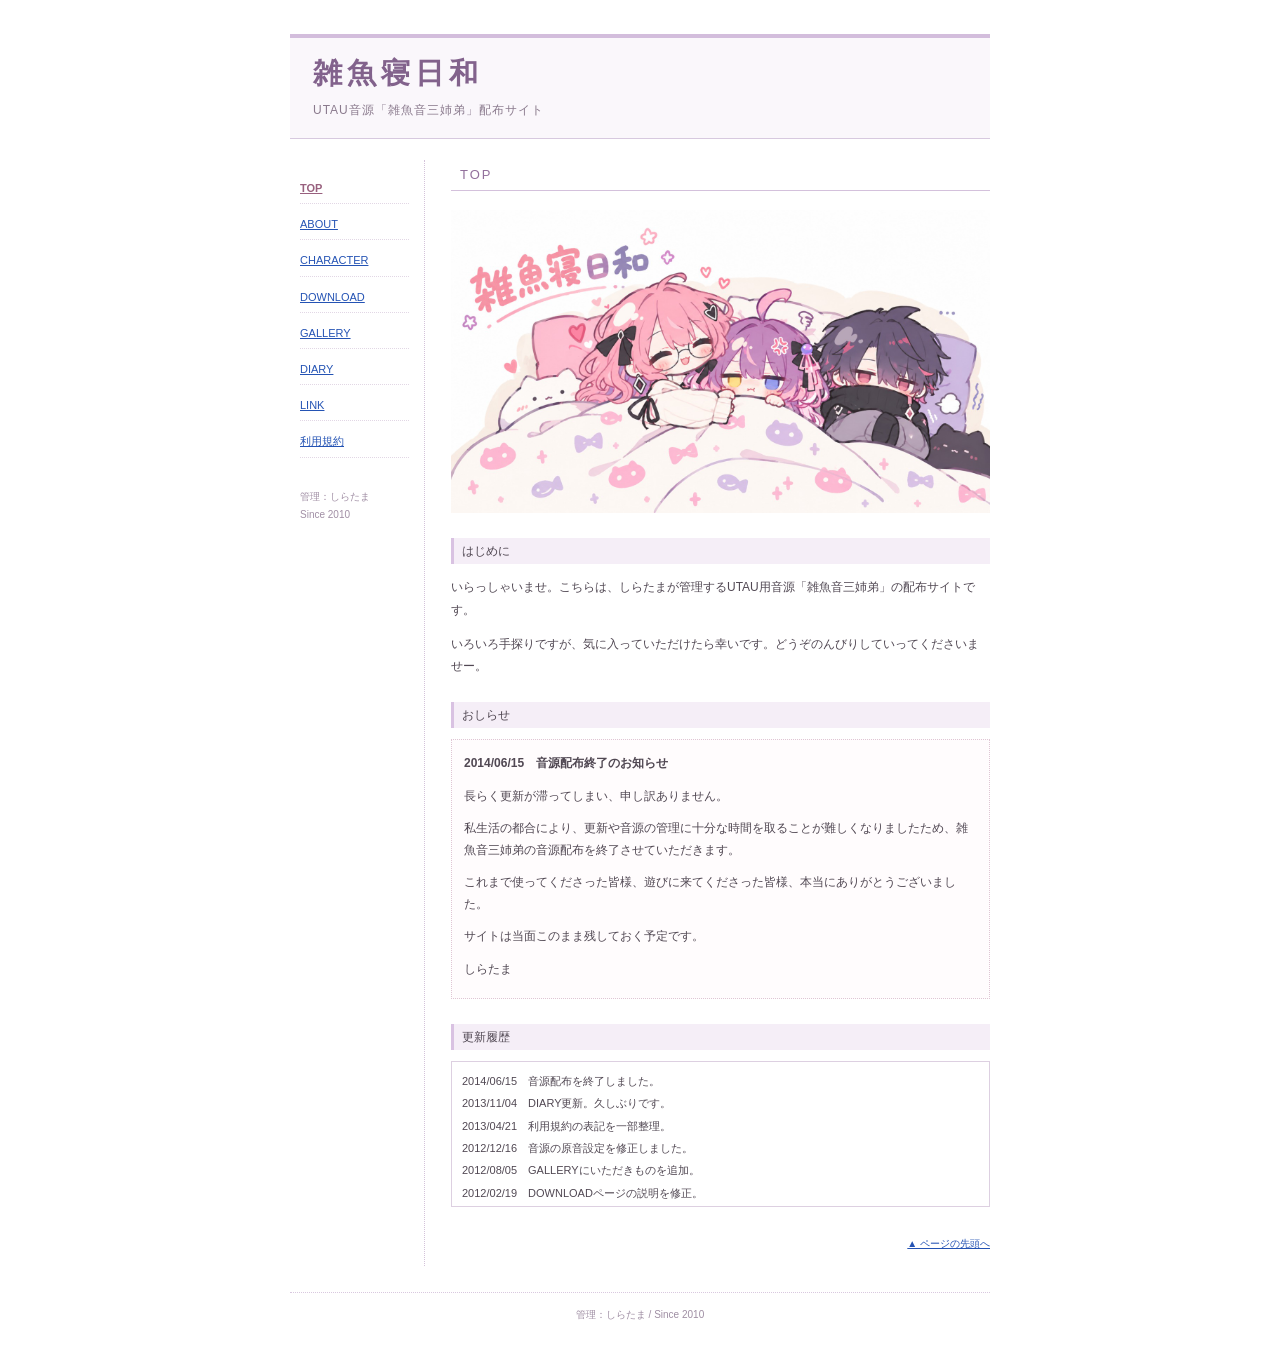
<file: index.html>
<!doctype html>
<html lang="ja"><head><meta charset="utf-8"><meta name="viewport" content="width=device-width, initial-scale=1"><title>雑魚寝日和</title><link rel="stylesheet" href="style.css"><script src="images.js" defer></script></head>
<body><div class="site"><header><h1><a href="index.html">雑魚寝日和</a></h1><p>UTAU音源「雑魚音三姉弟」配布サイト</p></header><div class="columns"><aside><nav aria-label="メニュー"><ul><li><a href="index.html" aria-current="page">TOP</a></li><li><a href="about.html">ABOUT</a></li><li><a href="character.html">CHARACTER</a></li><li><a href="download.html">DOWNLOAD</a></li><li><a href="gallery.html">GALLERY</a></li><li><a href="diary.html">DIARY</a></li><li><a href="link.html">LINK</a></li><li><a href="terms.html">利用規約</a></li></ul></nav><p class="side-note">管理：しらたま<br>Since 2010</p></aside><main><div class="page-title">TOP</div><figure class="picture wide" data-image="assets/top-zakone.png"><span class="image-slot">雑魚音三姉弟</span></figure><h2>はじめに</h2><p>いらっしゃいませ。こちらは、しらたまが管理するUTAU用音源「雑魚音三姉弟」の配布サイトです。</p><p>いろいろ手探りですが、気に入っていただけたら幸いです。どうぞのんびりしていってくださいませー。</p><h2>おしらせ</h2><div class="notice"><p><strong>2014/06/15　音源配布終了のお知らせ</strong></p><p>長らく更新が滞ってしまい、申し訳ありません。</p><p>私生活の都合により、更新や音源の管理に十分な時間を取ることが難しくなりましたため、雑魚音三姉弟の音源配布を終了させていただきます。</p><p>これまで使ってくださった皆様、遊びに来てくださった皆様、本当にありがとうございました。</p><p>サイトは当面このまま残しておく予定です。</p><p>しらたま</p></div><h2>更新履歴</h2><div class="history"><p><time>2014/06/15</time>　音源配布を終了しました。</p><p><time>2013/11/04</time>　DIARY更新。久しぶりです。</p><p><time>2013/04/21</time>　利用規約の表記を一部整理。</p><p><time>2012/12/16</time>　音源の原音設定を修正しました。</p><p><time>2012/08/05</time>　GALLERYにいただきものを追加。</p><p><time>2012/02/19</time>　DOWNLOADページの説明を修正。</p><p><time>2011/09/25</time>　GALLERY更新。</p><p><time>2011/05/22</time>　新しい立ち絵を公開しました！</p><p><time>2011/02/06</time>　原音設定の一部を修正。</p><p><time>2010/07/18</time>　雑魚音三姉弟、音源公開！</p><p><time>2010/07/10</time>　サイト仮オープン。</p></div><p class="back"><a href="#">▲ ページの先頭へ</a></p></main></div><footer>管理：しらたま / Since 2010</footer></div></body></html>
</file>
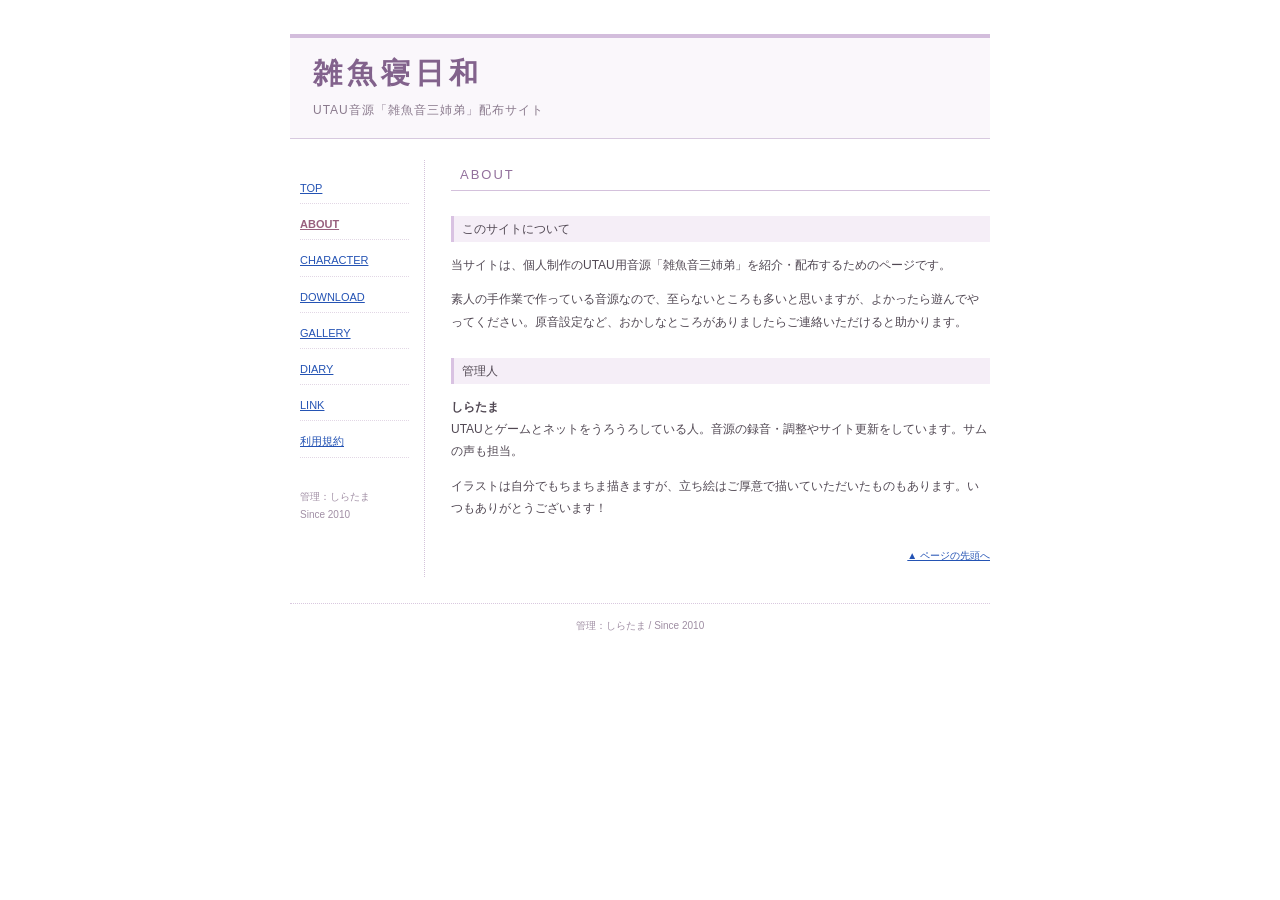
<file: about.html>
<!doctype html>
<html lang="ja"><head><meta charset="utf-8"><meta name="viewport" content="width=device-width, initial-scale=1"><title>ABOUT | 雑魚寝日和</title><link rel="stylesheet" href="style.css"><script src="images.js" defer></script></head>
<body><div class="site"><header><h1><a href="index.html">雑魚寝日和</a></h1><p>UTAU音源「雑魚音三姉弟」配布サイト</p></header><div class="columns"><aside><nav aria-label="メニュー"><ul><li><a href="index.html">TOP</a></li><li><a href="about.html" aria-current="page">ABOUT</a></li><li><a href="character.html">CHARACTER</a></li><li><a href="download.html">DOWNLOAD</a></li><li><a href="gallery.html">GALLERY</a></li><li><a href="diary.html">DIARY</a></li><li><a href="link.html">LINK</a></li><li><a href="terms.html">利用規約</a></li></ul></nav><p class="side-note">管理：しらたま<br>Since 2010</p></aside><main><div class="page-title">ABOUT</div><h2>このサイトについて</h2><p>当サイトは、個人制作のUTAU用音源「雑魚音三姉弟」を紹介・配布するためのページです。</p><p>素人の手作業で作っている音源なので、至らないところも多いと思いますが、よかったら遊んでやってください。原音設定など、おかしなところがありましたらご連絡いただけると助かります。</p><h2>管理人</h2><p><strong>しらたま</strong>  <br>UTAUとゲームとネットをうろうろしている人。音源の録音・調整やサイト更新をしています。サムの声も担当。</p><p>イラストは自分でもちまちま描きますが、立ち絵はご厚意で描いていただいたものもあります。いつもありがとうございます！</p><p class="back"><a href="#">▲ ページの先頭へ</a></p></main></div><footer>管理：しらたま / Since 2010</footer></div></body></html>
</file>
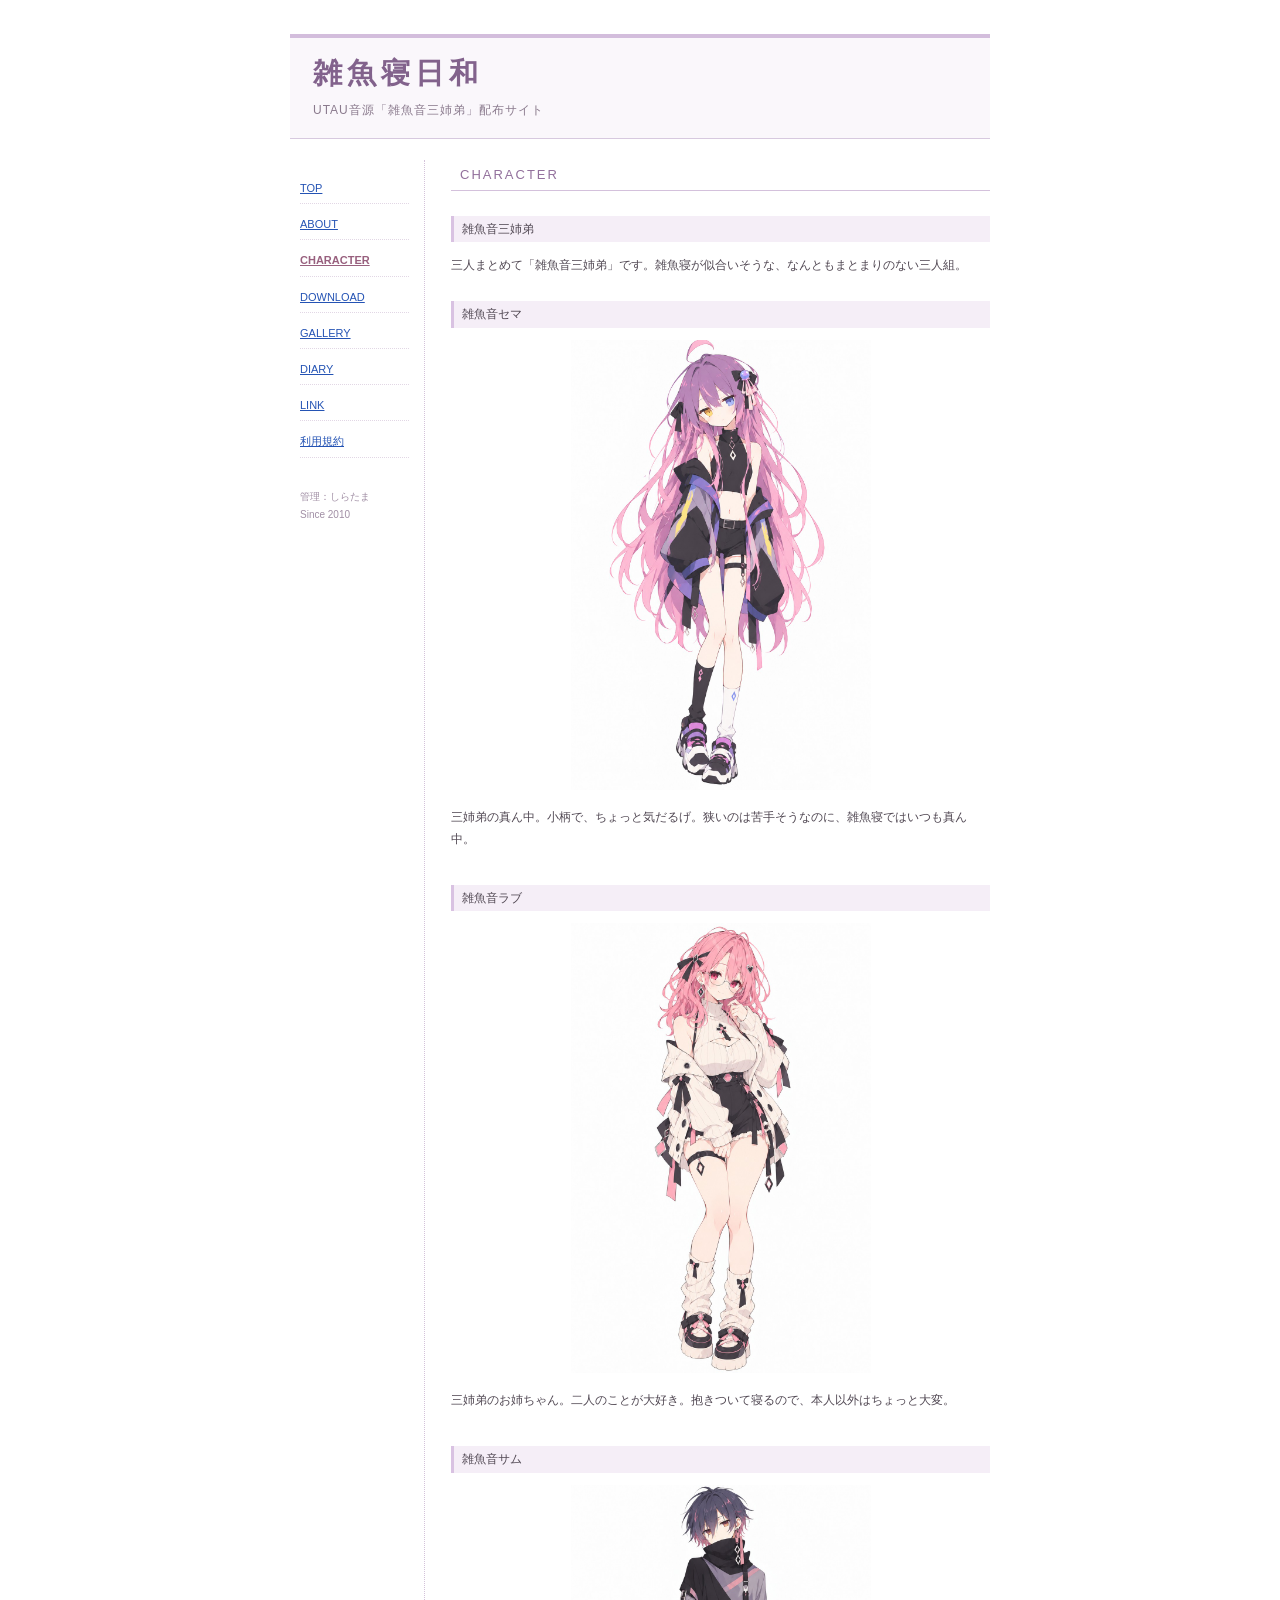
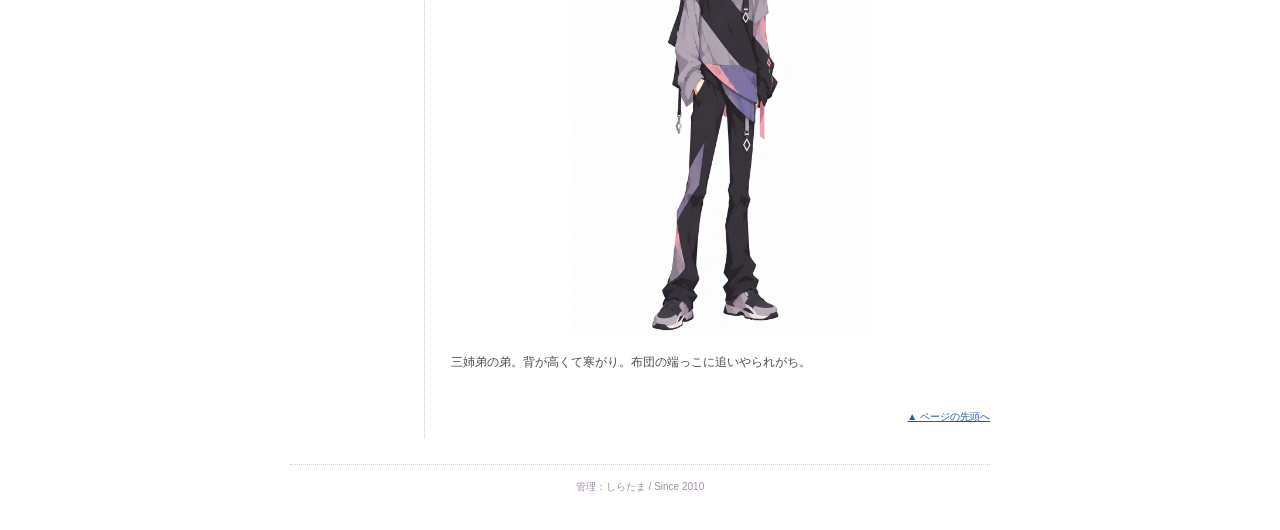
<file: character.html>
<!doctype html>
<html lang="ja"><head><meta charset="utf-8"><meta name="viewport" content="width=device-width, initial-scale=1"><title>CHARACTER | 雑魚寝日和</title><link rel="stylesheet" href="style.css"><script src="images.js" defer></script></head>
<body><div class="site"><header><h1><a href="index.html">雑魚寝日和</a></h1><p>UTAU音源「雑魚音三姉弟」配布サイト</p></header><div class="columns"><aside><nav aria-label="メニュー"><ul><li><a href="index.html">TOP</a></li><li><a href="about.html">ABOUT</a></li><li><a href="character.html" aria-current="page">CHARACTER</a></li><li><a href="download.html">DOWNLOAD</a></li><li><a href="gallery.html">GALLERY</a></li><li><a href="diary.html">DIARY</a></li><li><a href="link.html">LINK</a></li><li><a href="terms.html">利用規約</a></li></ul></nav><p class="side-note">管理：しらたま<br>Since 2010</p></aside><main><div class="page-title">CHARACTER</div><h2>雑魚音三姉弟</h2><p>三人まとめて「雑魚音三姉弟」です。雑魚寝が似合いそうな、なんともまとまりのない三人組。</p><section class="character"><h2>雑魚音セマ</h2><figure class="picture portrait" data-image="assets/sema.png"><span class="image-slot">雑魚音セマ</span></figure><p>三姉弟の真ん中。小柄で、ちょっと気だるげ。狭いのは苦手そうなのに、雑魚寝ではいつも真ん中。</p></section><section class="character"><h2>雑魚音ラブ</h2><figure class="picture portrait" data-image="assets/love.png"><span class="image-slot">雑魚音ラブ</span></figure><p>三姉弟のお姉ちゃん。二人のことが大好き。抱きついて寝るので、本人以外はちょっと大変。</p></section><section class="character"><h2>雑魚音サム</h2><figure class="picture portrait" data-image="assets/samu.png"><span class="image-slot">雑魚音サム</span></figure><p>三姉弟の弟。背が高くて寒がり。布団の端っこに追いやられがち。</p></section><p class="back"><a href="#">▲ ページの先頭へ</a></p></main></div><footer>管理：しらたま / Since 2010</footer></div></body></html>
</file>
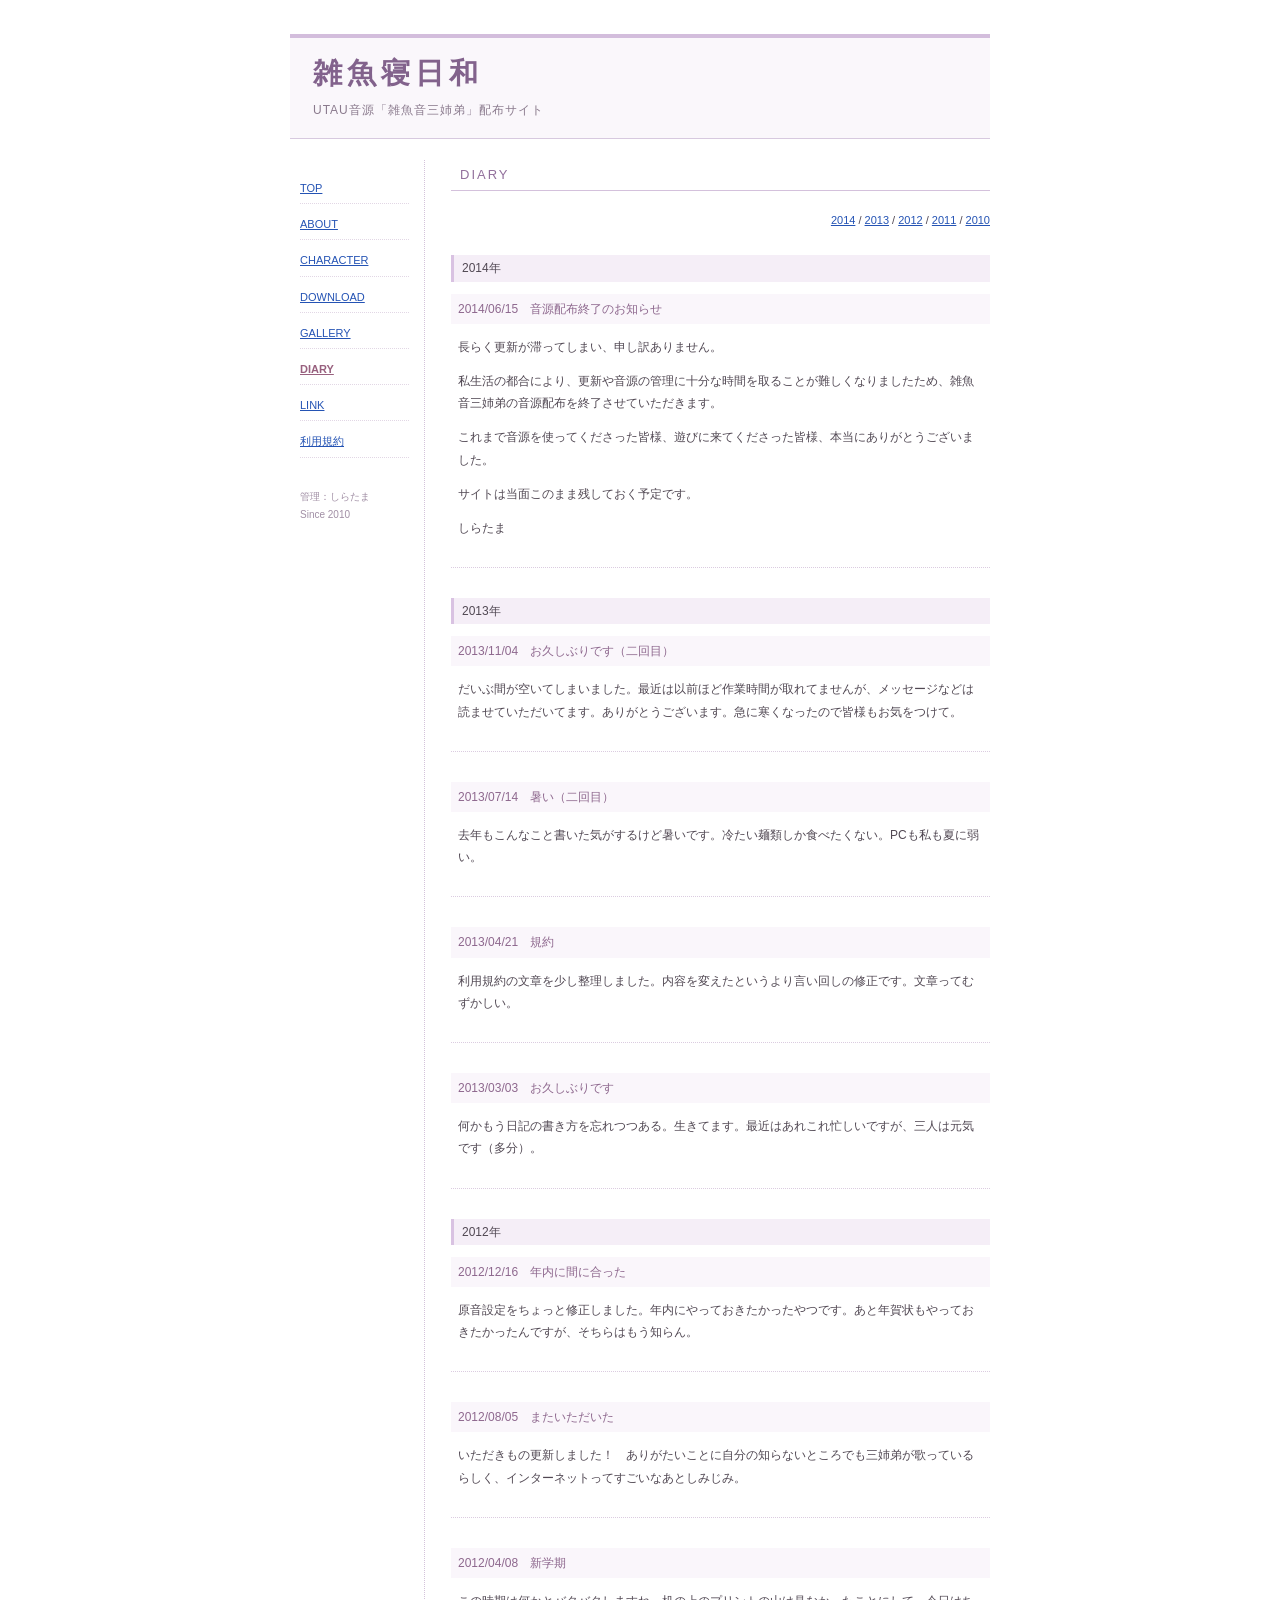
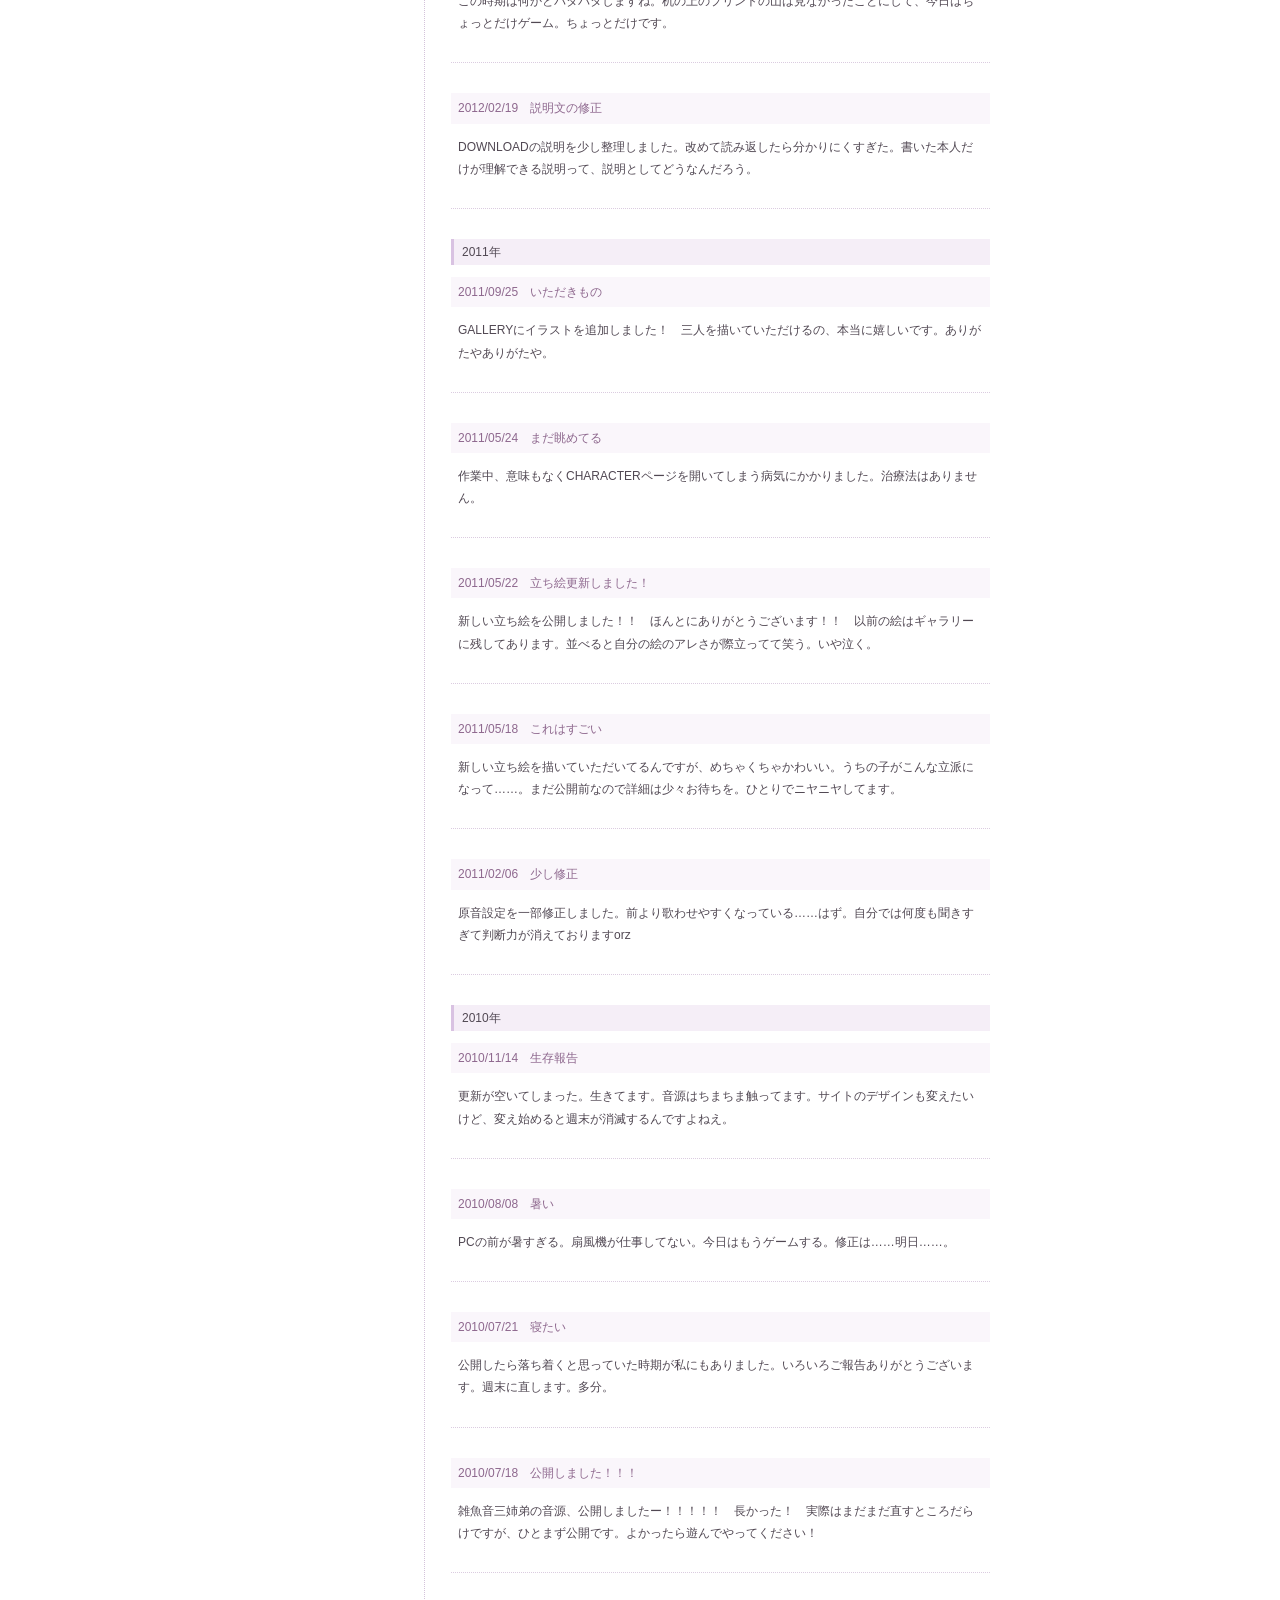
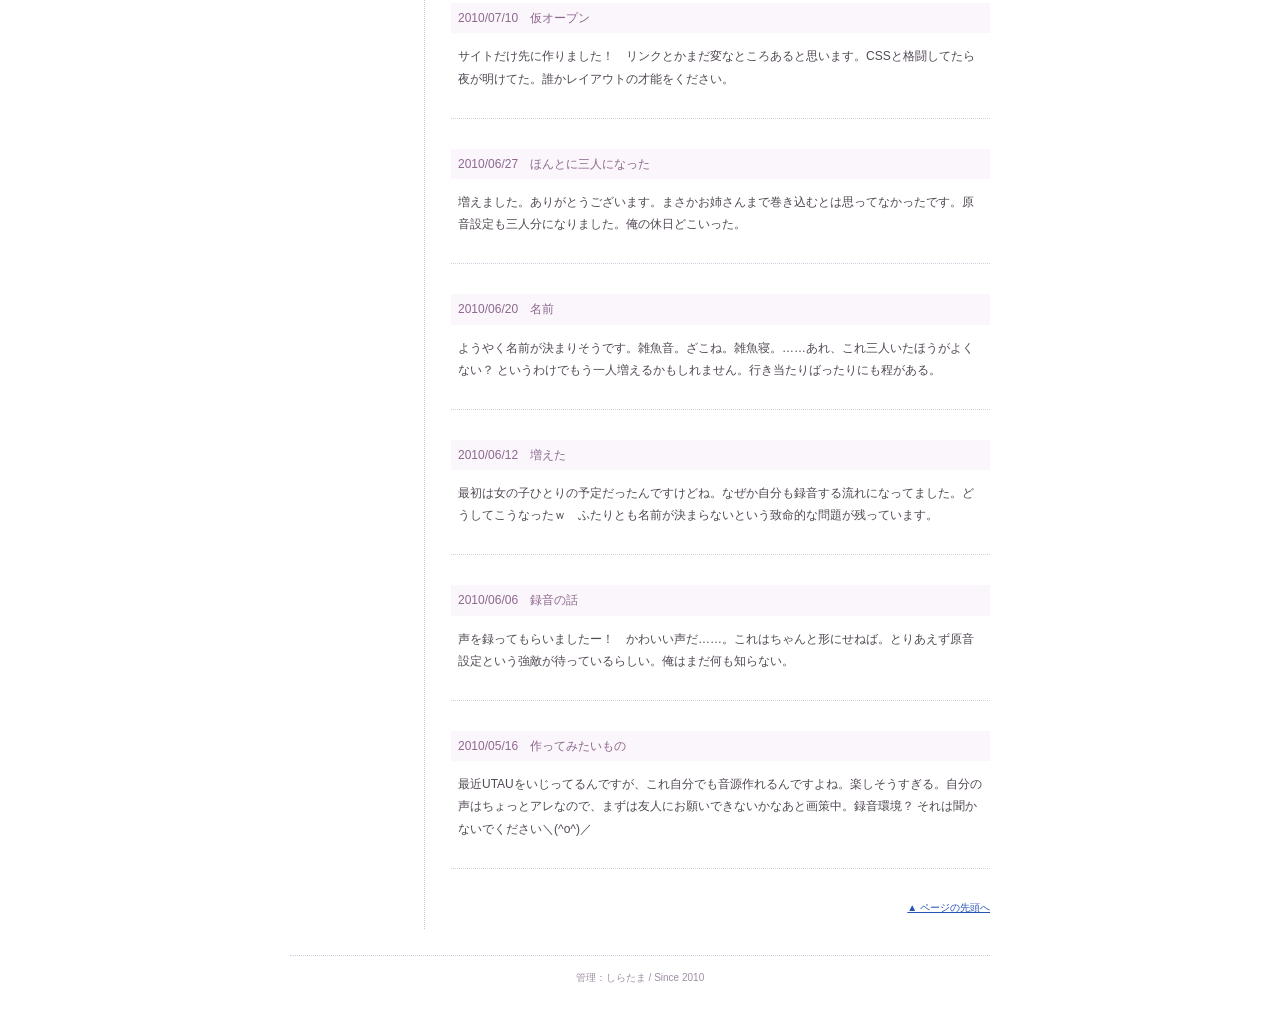
<file: diary.html>
<!doctype html>
<html lang="ja"><head><meta charset="utf-8"><meta name="viewport" content="width=device-width, initial-scale=1"><title>DIARY | 雑魚寝日和</title><link rel="stylesheet" href="style.css"><script src="images.js" defer></script></head>
<body><div class="site"><header><h1><a href="index.html">雑魚寝日和</a></h1><p>UTAU音源「雑魚音三姉弟」配布サイト</p></header><div class="columns"><aside><nav aria-label="メニュー"><ul><li><a href="index.html">TOP</a></li><li><a href="about.html">ABOUT</a></li><li><a href="character.html">CHARACTER</a></li><li><a href="download.html">DOWNLOAD</a></li><li><a href="gallery.html">GALLERY</a></li><li><a href="diary.html" aria-current="page">DIARY</a></li><li><a href="link.html">LINK</a></li><li><a href="terms.html">利用規約</a></li></ul></nav><p class="side-note">管理：しらたま<br>Since 2010</p></aside><main><div class="page-title">DIARY</div><div class="year-links"><a href="#year-2014">2014</a> / <a href="#year-2013">2013</a> / <a href="#year-2012">2012</a> / <a href="#year-2011">2011</a> / <a href="#year-2010">2010</a></div><h2 id="year-2014">2014年</h2><article id="entry-2014-06-15"><h3><time>2014/06/15</time>　音源配布終了のお知らせ</h3><p>長らく更新が滞ってしまい、申し訳ありません。</p><p>私生活の都合により、更新や音源の管理に十分な時間を取ることが難しくなりましたため、雑魚音三姉弟の音源配布を終了させていただきます。</p><p>これまで音源を使ってくださった皆様、遊びに来てくださった皆様、本当にありがとうございました。</p><p>サイトは当面このまま残しておく予定です。</p><p>しらたま</p></article><h2 id="year-2013">2013年</h2><article id="entry-2013-11-04"><h3><time>2013/11/04</time>　お久しぶりです（二回目）</h3><p>だいぶ間が空いてしまいました。最近は以前ほど作業時間が取れてませんが、メッセージなどは読ませていただいてます。ありがとうございます。急に寒くなったので皆様もお気をつけて。</p></article><article id="entry-2013-07-14"><h3><time>2013/07/14</time>　暑い（二回目）</h3><p>去年もこんなこと書いた気がするけど暑いです。冷たい麺類しか食べたくない。PCも私も夏に弱い。</p></article><article id="entry-2013-04-21"><h3><time>2013/04/21</time>　規約</h3><p>利用規約の文章を少し整理しました。内容を変えたというより言い回しの修正です。文章ってむずかしい。</p></article><article id="entry-2013-03-03"><h3><time>2013/03/03</time>　お久しぶりです</h3><p>何かもう日記の書き方を忘れつつある。生きてます。最近はあれこれ忙しいですが、三人は元気です（多分）。</p></article><h2 id="year-2012">2012年</h2><article id="entry-2012-12-16"><h3><time>2012/12/16</time>　年内に間に合った</h3><p>原音設定をちょっと修正しました。年内にやっておきたかったやつです。あと年賀状もやっておきたかったんですが、そちらはもう知らん。</p></article><article id="entry-2012-08-05"><h3><time>2012/08/05</time>　またいただいた</h3><p>いただきもの更新しました！　ありがたいことに自分の知らないところでも三姉弟が歌っているらしく、インターネットってすごいなあとしみじみ。</p></article><article id="entry-2012-04-08"><h3><time>2012/04/08</time>　新学期</h3><p>この時期は何かとバタバタしますね。机の上のプリントの山は見なかったことにして、今日はちょっとだけゲーム。ちょっとだけです。</p></article><article id="entry-2012-02-19"><h3><time>2012/02/19</time>　説明文の修正</h3><p>DOWNLOADの説明を少し整理しました。改めて読み返したら分かりにくすぎた。書いた本人だけが理解できる説明って、説明としてどうなんだろう。</p></article><h2 id="year-2011">2011年</h2><article id="entry-2011-09-25"><h3><time>2011/09/25</time>　いただきもの</h3><p>GALLERYにイラストを追加しました！　三人を描いていただけるの、本当に嬉しいです。ありがたやありがたや。</p></article><article id="entry-2011-05-24"><h3><time>2011/05/24</time>　まだ眺めてる</h3><p>作業中、意味もなくCHARACTERページを開いてしまう病気にかかりました。治療法はありません。</p></article><article id="entry-2011-05-22"><h3><time>2011/05/22</time>　立ち絵更新しました！</h3><p>新しい立ち絵を公開しました！！　ほんとにありがとうございます！！　以前の絵はギャラリーに残してあります。並べると自分の絵のアレさが際立ってて笑う。いや泣く。</p></article><article id="entry-2011-05-18"><h3><time>2011/05/18</time>　これはすごい</h3><p>新しい立ち絵を描いていただいてるんですが、めちゃくちゃかわいい。うちの子がこんな立派になって……。まだ公開前なので詳細は少々お待ちを。ひとりでニヤニヤしてます。</p></article><article id="entry-2011-02-06"><h3><time>2011/02/06</time>　少し修正</h3><p>原音設定を一部修正しました。前より歌わせやすくなっている……はず。自分では何度も聞きすぎて判断力が消えておりますorz</p></article><h2 id="year-2010">2010年</h2><article id="entry-2010-11-14"><h3><time>2010/11/14</time>　生存報告</h3><p>更新が空いてしまった。生きてます。音源はちまちま触ってます。サイトのデザインも変えたいけど、変え始めると週末が消滅するんですよねえ。</p></article><article id="entry-2010-08-08"><h3><time>2010/08/08</time>　暑い</h3><p>PCの前が暑すぎる。扇風機が仕事してない。今日はもうゲームする。修正は……明日……。</p></article><article id="entry-2010-07-21"><h3><time>2010/07/21</time>　寝たい</h3><p>公開したら落ち着くと思っていた時期が私にもありました。いろいろご報告ありがとうございます。週末に直します。多分。</p></article><article id="entry-2010-07-18"><h3><time>2010/07/18</time>　公開しました！！！</h3><p>雑魚音三姉弟の音源、公開しましたー！！！！！　長かった！　実際はまだまだ直すところだらけですが、ひとまず公開です。よかったら遊んでやってください！</p></article><article id="entry-2010-07-10"><h3><time>2010/07/10</time>　仮オープン</h3><p>サイトだけ先に作りました！　リンクとかまだ変なところあると思います。CSSと格闘してたら夜が明けてた。誰かレイアウトの才能をください。</p></article><article id="entry-2010-06-27"><h3><time>2010/06/27</time>　ほんとに三人になった</h3><p>増えました。ありがとうございます。まさかお姉さんまで巻き込むとは思ってなかったです。原音設定も三人分になりました。俺の休日どこいった。</p></article><article id="entry-2010-06-20"><h3><time>2010/06/20</time>　名前</h3><p>ようやく名前が決まりそうです。雑魚音。ざこね。雑魚寝。……あれ、これ三人いたほうがよくない？ というわけでもう一人増えるかもしれません。行き当たりばったりにも程がある。</p></article><article id="entry-2010-06-12"><h3><time>2010/06/12</time>　増えた</h3><p>最初は女の子ひとりの予定だったんですけどね。なぜか自分も録音する流れになってました。どうしてこうなったｗ　ふたりとも名前が決まらないという致命的な問題が残っています。</p></article><article id="entry-2010-06-06"><h3><time>2010/06/06</time>　録音の話</h3><p>声を録ってもらいましたー！　かわいい声だ……。これはちゃんと形にせねば。とりあえず原音設定という強敵が待っているらしい。俺はまだ何も知らない。</p></article><article id="entry-2010-05-16"><h3><time>2010/05/16</time>　作ってみたいもの</h3><p>最近UTAUをいじってるんですが、これ自分でも音源作れるんですよね。楽しそうすぎる。自分の声はちょっとアレなので、まずは友人にお願いできないかなあと画策中。録音環境？ それは聞かないでください＼(^o^)／</p></article><p class="back"><a href="#">▲ ページの先頭へ</a></p></main></div><footer>管理：しらたま / Since 2010</footer></div></body></html>
</file>
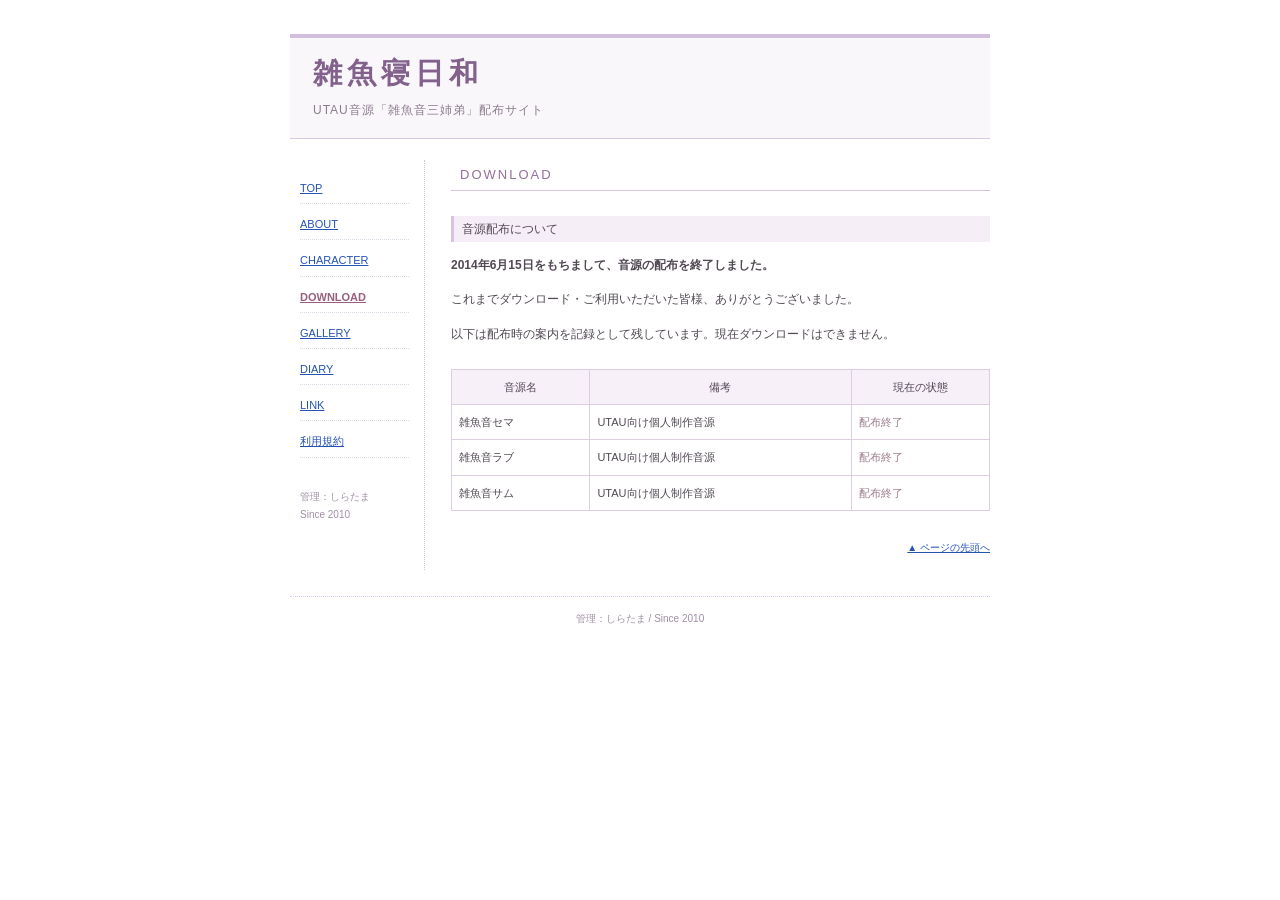
<file: download.html>
<!doctype html>
<html lang="ja"><head><meta charset="utf-8"><meta name="viewport" content="width=device-width, initial-scale=1"><title>DOWNLOAD | 雑魚寝日和</title><link rel="stylesheet" href="style.css"><script src="images.js" defer></script></head>
<body><div class="site"><header><h1><a href="index.html">雑魚寝日和</a></h1><p>UTAU音源「雑魚音三姉弟」配布サイト</p></header><div class="columns"><aside><nav aria-label="メニュー"><ul><li><a href="index.html">TOP</a></li><li><a href="about.html">ABOUT</a></li><li><a href="character.html">CHARACTER</a></li><li><a href="download.html" aria-current="page">DOWNLOAD</a></li><li><a href="gallery.html">GALLERY</a></li><li><a href="diary.html">DIARY</a></li><li><a href="link.html">LINK</a></li><li><a href="terms.html">利用規約</a></li></ul></nav><p class="side-note">管理：しらたま<br>Since 2010</p></aside><main><div class="page-title">DOWNLOAD</div><h2>音源配布について</h2><p><strong>2014年6月15日をもちまして、音源の配布を終了しました。</strong></p><p>これまでダウンロード・ご利用いただいた皆様、ありがとうございました。</p><p>以下は配布時の案内を記録として残しています。現在ダウンロードはできません。</p><table><thead><tr><th>音源名</th><th>備考</th><th>現在の状態</th></tr></thead><tbody><tr><td>雑魚音セマ</td><td>UTAU向け個人制作音源</td><td class="ended">配布終了</td></tr><tr><td>雑魚音ラブ</td><td>UTAU向け個人制作音源</td><td class="ended">配布終了</td></tr><tr><td>雑魚音サム</td><td>UTAU向け個人制作音源</td><td class="ended">配布終了</td></tr></tbody></table><p class="back"><a href="#">▲ ページの先頭へ</a></p></main></div><footer>管理：しらたま / Since 2010</footer></div></body></html>
</file>
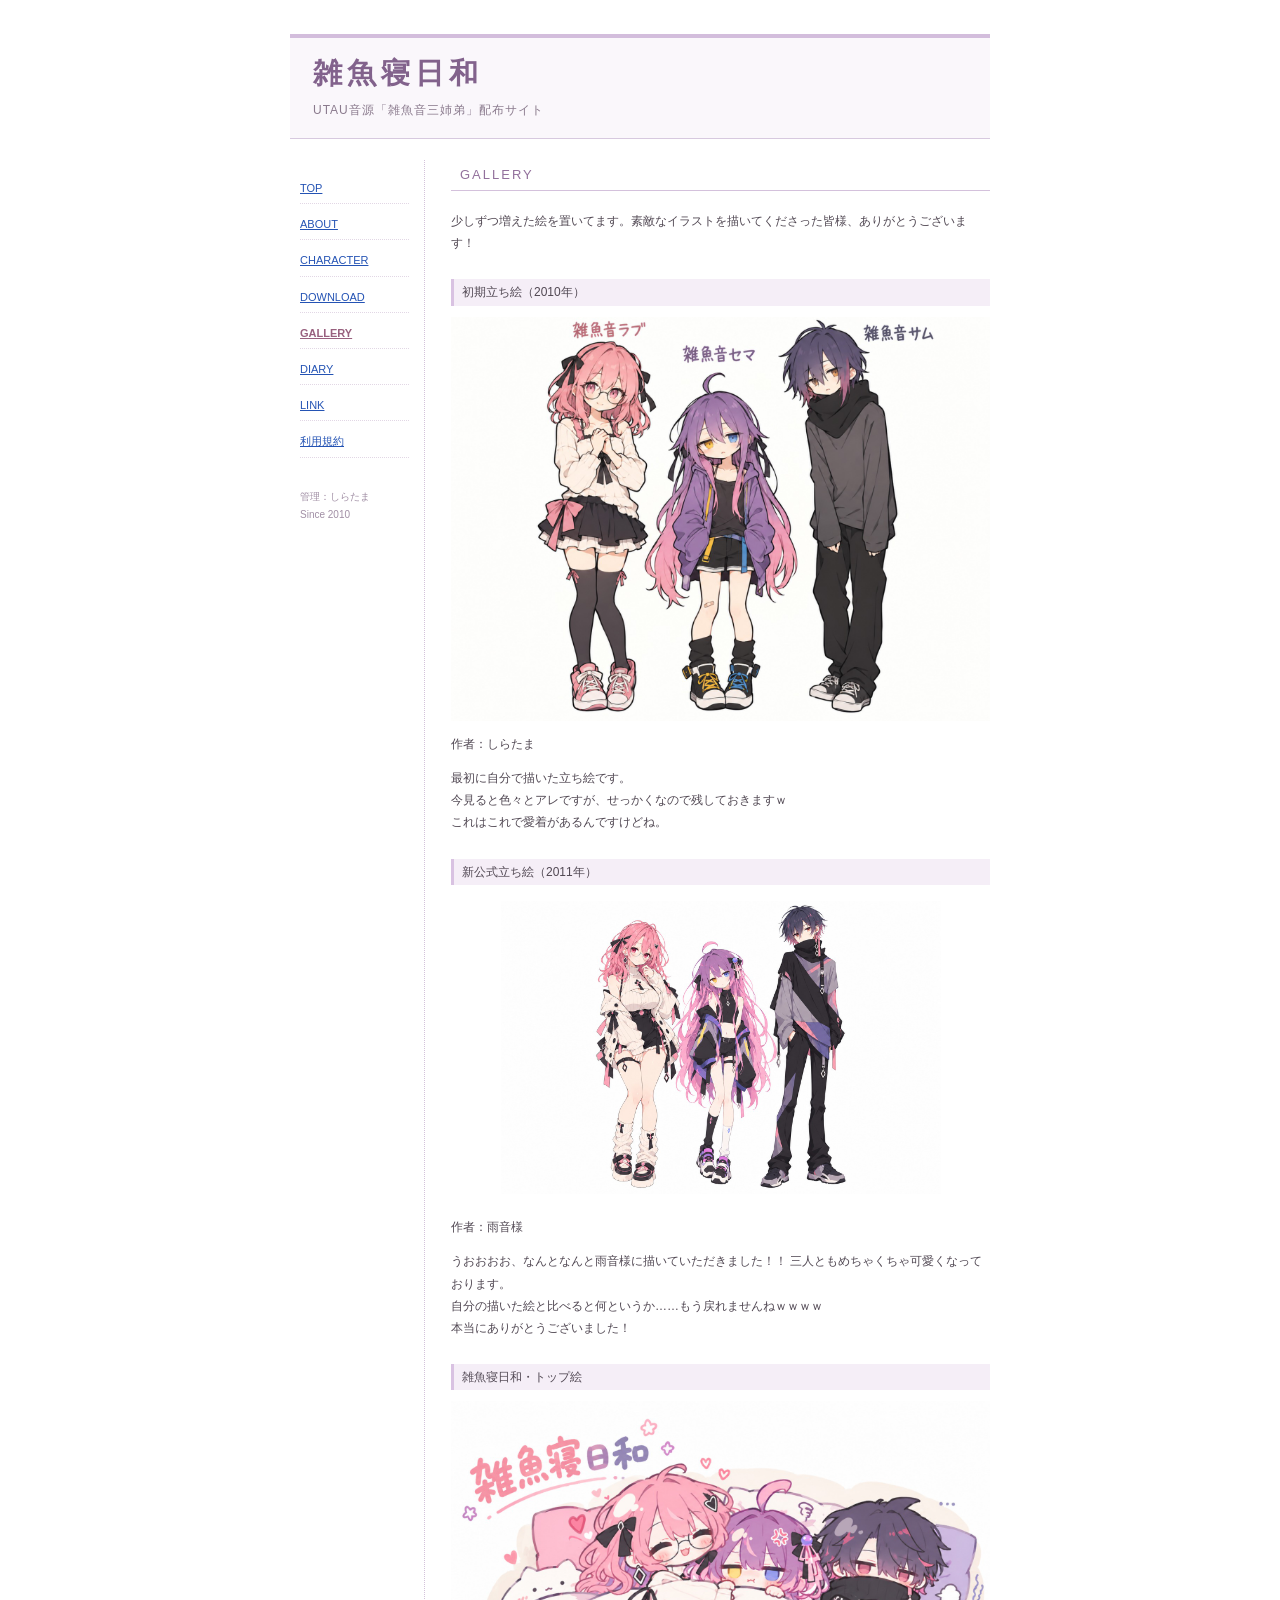
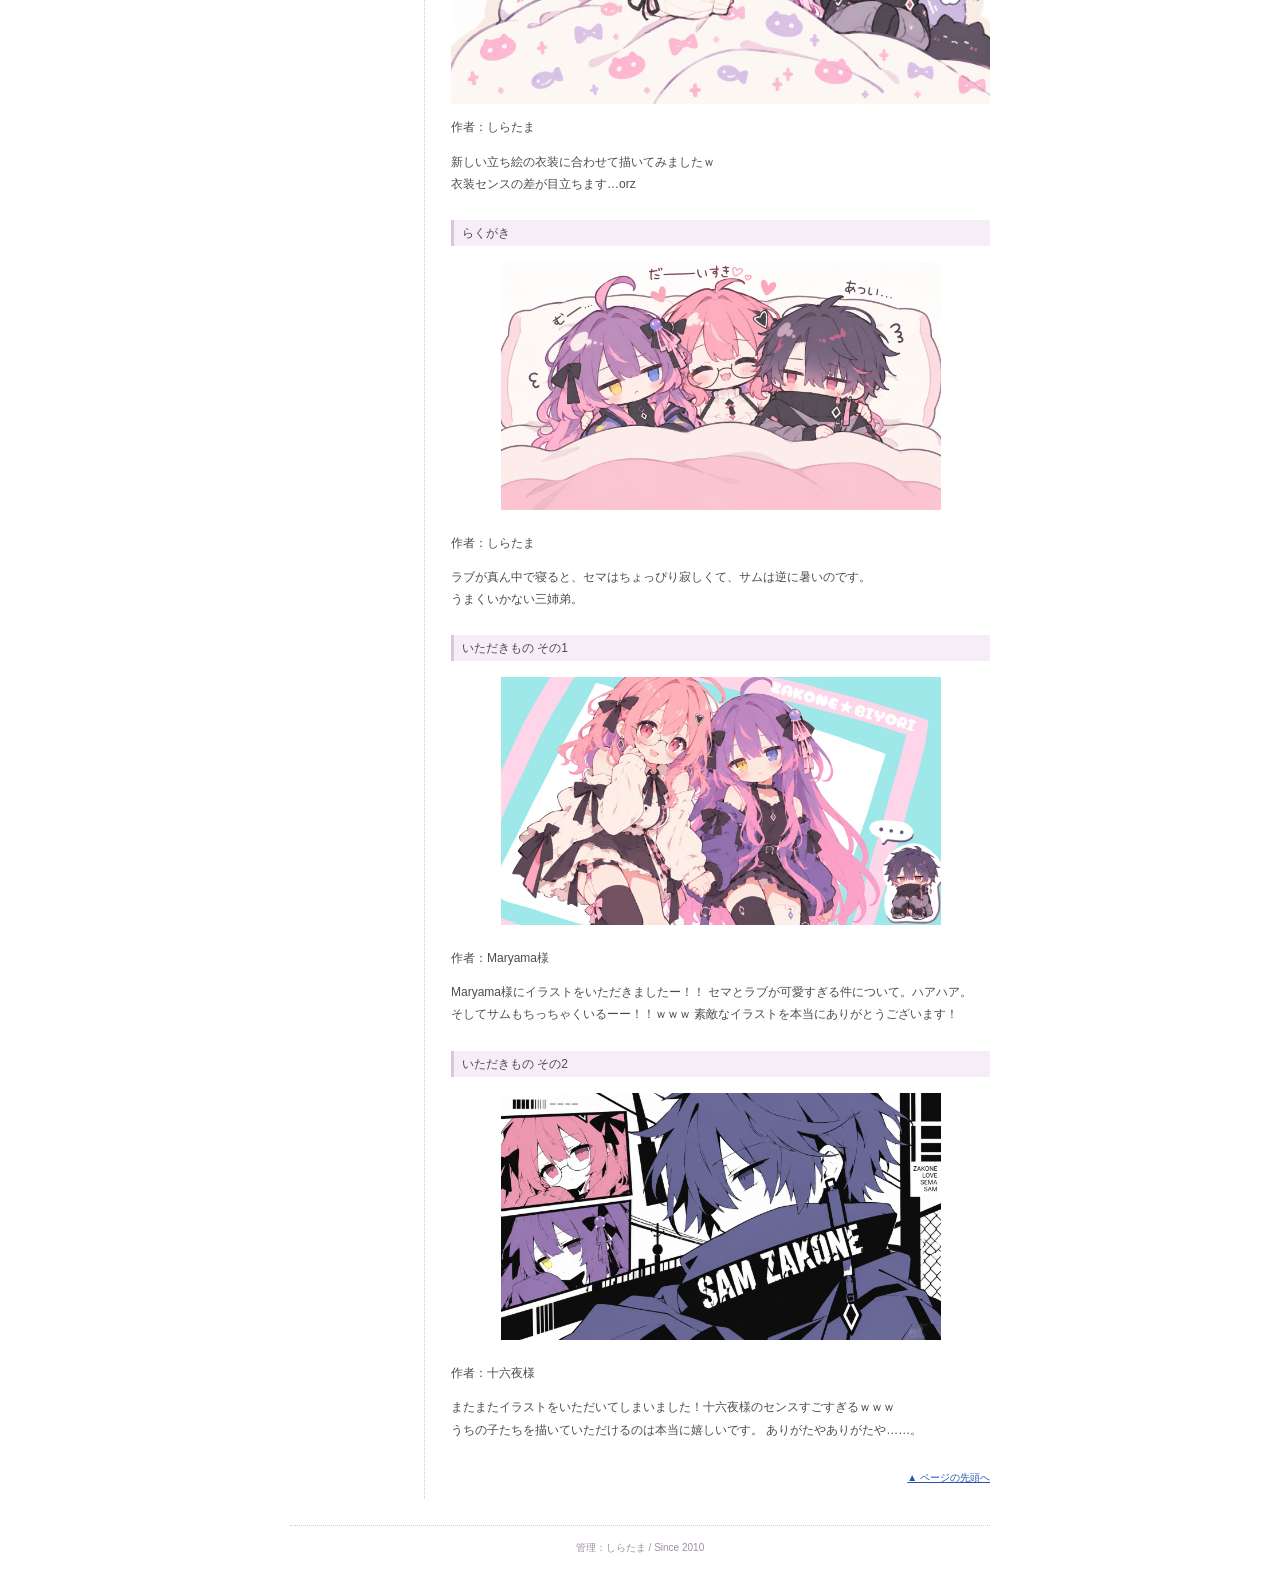
<file: gallery.html>
<!doctype html>
<html lang="ja"><head><meta charset="utf-8"><meta name="viewport" content="width=device-width, initial-scale=1"><title>GALLERY | 雑魚寝日和</title><link rel="stylesheet" href="style.css"><script src="images.js" defer></script></head>
<body><div class="site"><header><h1><a href="index.html">雑魚寝日和</a></h1><p>UTAU音源「雑魚音三姉弟」配布サイト</p></header><div class="columns"><aside><nav aria-label="メニュー"><ul><li><a href="index.html">TOP</a></li><li><a href="about.html">ABOUT</a></li><li><a href="character.html">CHARACTER</a></li><li><a href="download.html">DOWNLOAD</a></li><li><a href="gallery.html" aria-current="page">GALLERY</a></li><li><a href="diary.html">DIARY</a></li><li><a href="link.html">LINK</a></li><li><a href="terms.html">利用規約</a></li></ul></nav><p class="side-note">管理：しらたま<br>Since 2010</p></aside><main><div class="page-title">GALLERY</div><p>少しずつ増えた絵を置いてます。素敵なイラストを描いてくださった皆様、ありがとうございます！</p><section><h2>初期立ち絵（2010年）</h2><figure class="picture wide" data-image="assets/gallery/initial-2010.png"><span class="image-slot">初期立ち絵（2010年）</span></figure><p>作者：しらたま</p><p>最初に自分で描いた立ち絵です。<br>今見ると色々とアレですが、せっかくなので残しておきますｗ<br>これはこれで愛着があるんですけどね。</p></section><section><h2>新公式立ち絵（2011年）</h2><figure class="picture wide gallery-standing"><a href="assets/gallery/redesign-2011-group.png"><img src="assets/gallery/redesign-2011-group.png" alt="新公式立ち絵：左から雑魚音ラブ、雑魚音セマ、雑魚音サム" width="1536" height="1024" loading="lazy"></a></figure><p>作者：雨音様</p><p>うおおおお、なんとなんと雨音様に描いていただきました！！ 三人ともめちゃくちゃ可愛くなっております。<br>自分の描いた絵と比べると何というか……もう戻れませんねｗｗｗｗ<br>本当にありがとうございました！</p></section><section><h2>雑魚寝日和・トップ絵</h2><figure class="picture wide" data-image="assets/top-zakone.png"><span class="image-slot">雑魚寝日和・トップ絵</span></figure><p>作者：しらたま</p><p>新しい立ち絵の衣装に合わせて描いてみましたｗ<br>衣装センスの差が目立ちます…orz</p></section><section><h2>らくがき</h2><figure class="picture wide gallery-standing"><a href="assets/gallery/doodle.png"><img src="assets/gallery/doodle.png" alt="布団の中でセマとサムを抱きしめるラブのらくがき" width="1536" height="864" loading="lazy"></a></figure><p>作者：しらたま</p><p>ラブが真ん中で寝ると、セマはちょっぴり寂しくて、サムは逆に暑いのです。<br>うまくいかない三姉弟。</p></section><section><h2>いただきもの その1</h2><figure class="picture wide gallery-standing"><a href="assets/gallery/fanart-01.png"><img src="assets/gallery/fanart-01.png" alt="ラブとセマを中心に、小さなサムを添えたイラスト" width="1536" height="864" loading="lazy"></a></figure><p>作者：Maryama様</p><p>Maryama様にイラストをいただきましたー！！ セマとラブが可愛すぎる件について。ハアハア。<br>そしてサムもちっちゃくいるーー！！ｗｗｗ 素敵なイラストを本当にありがとうございます！</p></section><section><h2>いただきもの その2</h2><figure class="picture wide gallery-standing"><a href="assets/gallery/fanart-02.png"><img src="assets/gallery/fanart-02.png" alt="サムを中心に、ラブとセマを配したイラスト" width="1536" height="864" loading="lazy"></a></figure><p>作者：十六夜様</p><p>またまたイラストをいただいてしまいました！十六夜様のセンスすごすぎるｗｗｗ<br>うちの子たちを描いていただけるのは本当に嬉しいです。 ありがたやありがたや……。</p></section><p class="back"><a href="#">▲ ページの先頭へ</a></p></main></div><footer>管理：しらたま / Since 2010</footer></div></body></html>
</file>
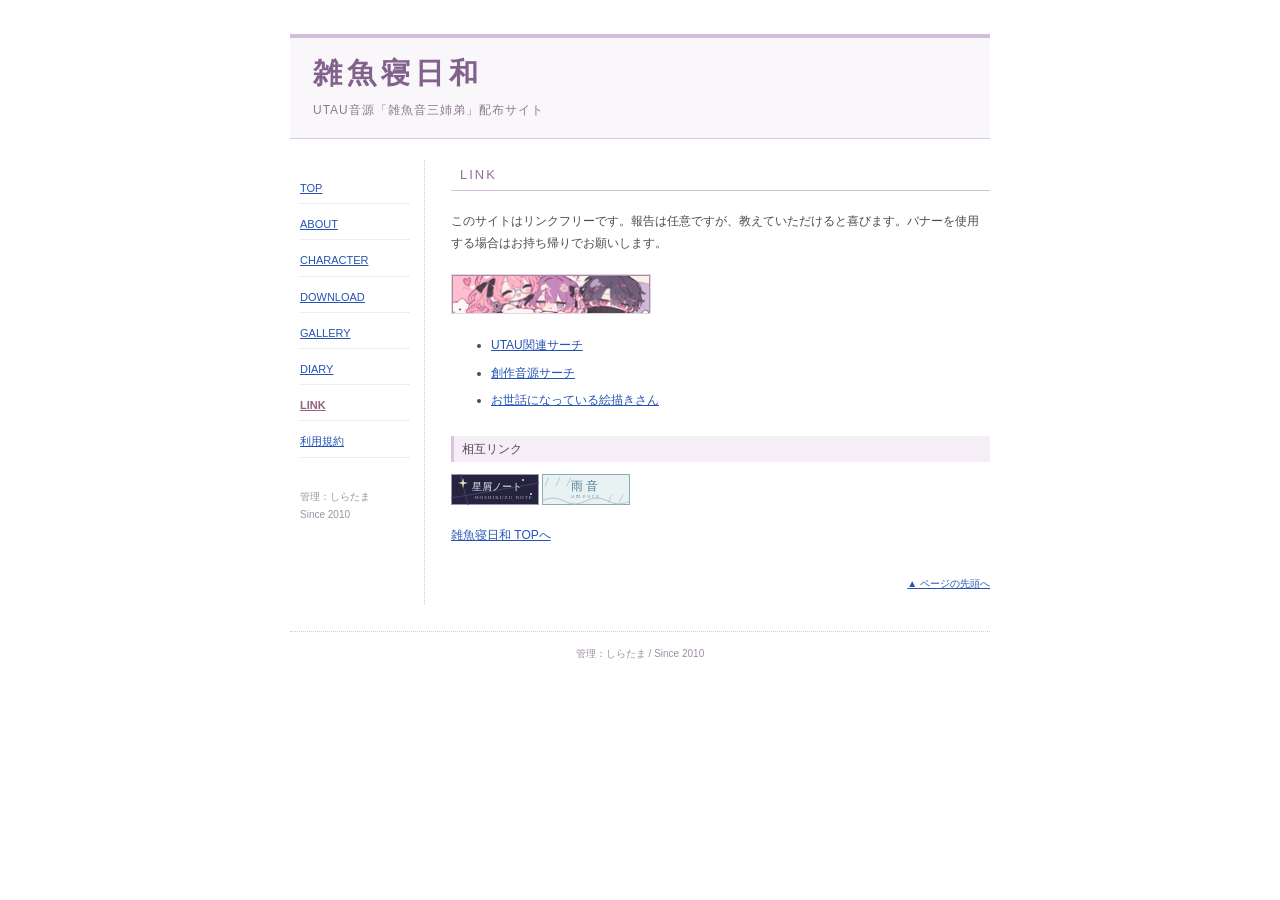
<file: link.html>
<!doctype html>
<html lang="ja"><head><meta charset="utf-8"><meta name="viewport" content="width=device-width, initial-scale=1"><title>LINK | 雑魚寝日和</title><link rel="stylesheet" href="style.css"><script src="images.js" defer></script></head>
<body><div class="site"><header><h1><a href="index.html">雑魚寝日和</a></h1><p>UTAU音源「雑魚音三姉弟」配布サイト</p></header><div class="columns"><aside><nav aria-label="メニュー"><ul><li><a href="index.html">TOP</a></li><li><a href="about.html">ABOUT</a></li><li><a href="character.html">CHARACTER</a></li><li><a href="download.html">DOWNLOAD</a></li><li><a href="gallery.html">GALLERY</a></li><li><a href="diary.html">DIARY</a></li><li><a href="link.html" aria-current="page">LINK</a></li><li><a href="terms.html">利用規約</a></li></ul></nav><p class="side-note">管理：しらたま<br>Since 2010</p></aside><main><div class="page-title">LINK</div><p>このサイトはリンクフリーです。報告は任意ですが、教えていただけると喜びます。バナーを使用する場合はお持ち帰りでお願いします。</p><figure class="picture banner"><a href="assets/banner-200x40.png" download><img src="assets/banner-200x40.png" width="200" height="40" alt="雑魚寝日和"></a></figure><ul><li><a href="https://www.geocities.jp/zakone_utau_search/">UTAU関連サーチ</a></li><li><a href="http://creativevoice.hp.infoseek.co.jp/">創作音源サーチ</a></li><li><a href="https://yaplog.jp/ameoto-sketch/">お世話になっている絵描きさん</a></li></ul><h2>相互リンク</h2><p class="mutual-links"><a href="https://blogs.yahoo.co.jp/hoshikuzu_note/"><img src="assets/banner-hoshikuzu.svg" width="88" height="31" alt="星屑ノート"></a> <a href="https://blog.goo.ne.jp/ameoto_zakone/"><img src="assets/banner-ameoto.svg" width="88" height="31" alt="雨音"></a></p><p><a href="index.html">雑魚寝日和 TOPへ</a></p><p class="back"><a href="#">▲ ページの先頭へ</a></p></main></div><footer>管理：しらたま / Since 2010</footer></div></body></html>
</file>
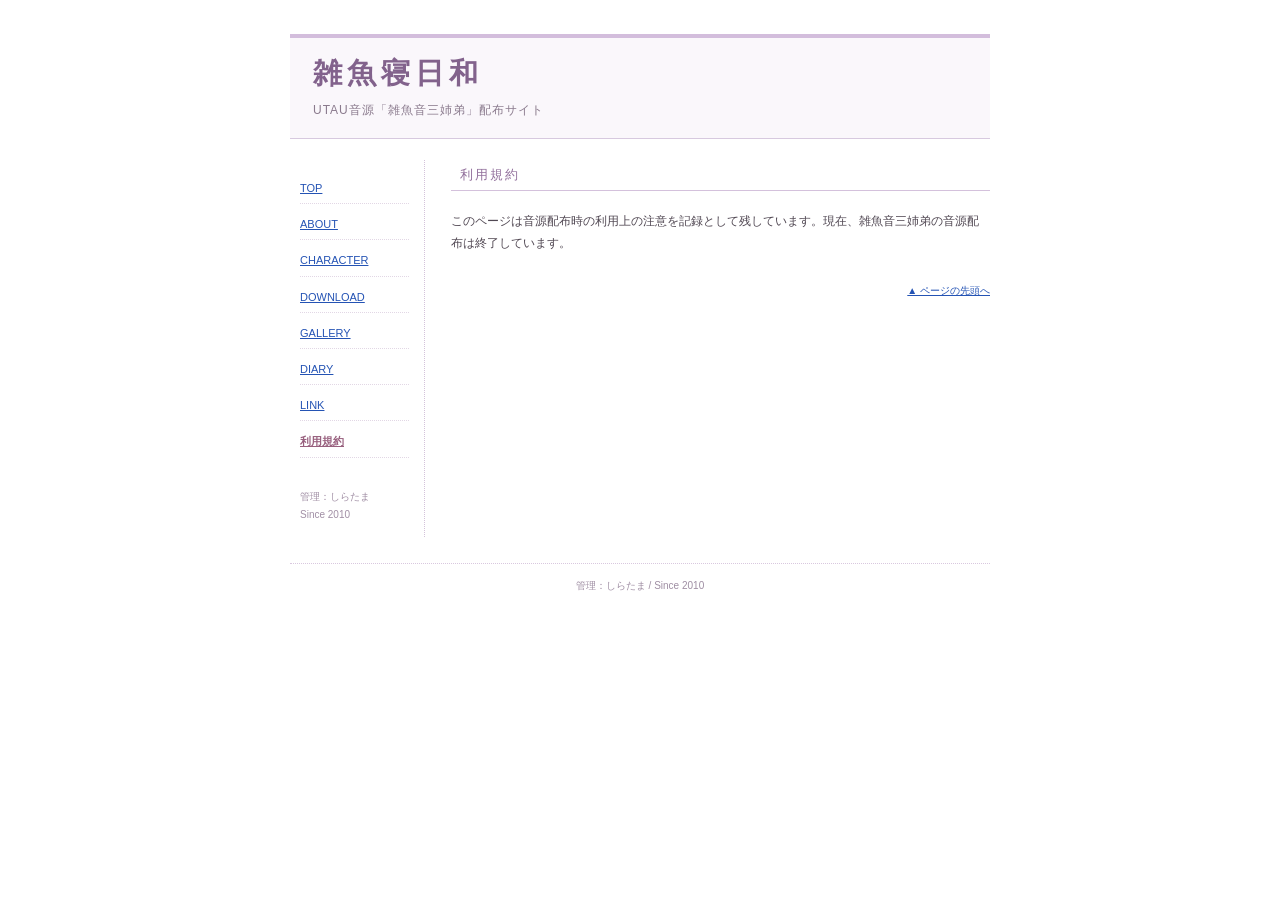
<file: terms.html>
<!doctype html>
<html lang="ja"><head><meta charset="utf-8"><meta name="viewport" content="width=device-width, initial-scale=1"><title>利用規約 | 雑魚寝日和</title><link rel="stylesheet" href="style.css"><script src="images.js" defer></script></head>
<body><div class="site"><header><h1><a href="index.html">雑魚寝日和</a></h1><p>UTAU音源「雑魚音三姉弟」配布サイト</p></header><div class="columns"><aside><nav aria-label="メニュー"><ul><li><a href="index.html">TOP</a></li><li><a href="about.html">ABOUT</a></li><li><a href="character.html">CHARACTER</a></li><li><a href="download.html">DOWNLOAD</a></li><li><a href="gallery.html">GALLERY</a></li><li><a href="diary.html">DIARY</a></li><li><a href="link.html">LINK</a></li><li><a href="terms.html" aria-current="page">利用規約</a></li></ul></nav><p class="side-note">管理：しらたま<br>Since 2010</p></aside><main><div class="page-title">利用規約</div><p>このページは音源配布時の利用上の注意を記録として残しています。現在、雑魚音三姉弟の音源配布は終了しています。</p><p class="back"><a href="#">▲ ページの先頭へ</a></p></main></div><footer>管理：しらたま / Since 2010</footer></div></body></html>
</file>
<file: style.css>
*{box-sizing:border-box}html{background:#fff}body{margin:0;color:#514853;font:12px/1.85 "MS PGothic","ＭＳ Ｐゴシック",sans-serif}a{color:#2453b4;text-decoration:underline}a:visited{color:#7956a0}a:hover{color:#b96491}a:focus-visible{outline:2px solid #886398;outline-offset:3px}.site{width:700px;max-width:calc(100% - 20px);margin:34px auto 20px}header{height:105px;padding:5px 23px;border-top:4px solid #d3bddc;border-bottom:1px solid #d7c9df;background:#faf7fb}h1{margin:4px 0 0;font:bold 29px/1.8 serif;letter-spacing:5px}h1 a,h1 a:visited{color:#82628c;text-decoration:none}header p{margin:0;color:#8a7a8d;letter-spacing:1px}.columns{display:flex;align-items:stretch;margin-top:21px}aside{width:135px;flex-shrink:0;padding:8px 15px 0 10px;border-right:1px dotted #d4c3da}nav ul{margin:0;padding:0;list-style:none}nav li{padding:4px 0;border-bottom:1px dotted #e2d7e5}nav a{font-size:11px}nav a[aria-current]{color:#98607e;font-weight:bold}.side-note{margin-top:30px;font-size:10px;color:#a18fa5}main{width:565px;min-width:0;padding:0 0 0 26px}.page-title{padding:3px 9px;margin-bottom:19px;color:#92709c;border-bottom:1px solid #d4c1dc;font-size:13px;letter-spacing:2px}h2{margin:25px 0 11px;padding:2px 8px;background:#f5eef7;border-left:3px solid #d9c2e2;font-size:12px;font-weight:normal}p{margin:12px 0}figure{margin:0}.picture{border:1px solid #e1d7e5;background:#fcfafc;display:flex;align-items:center;justify-content:center;overflow:hidden}.wide{width:100%;height:177px}.image-slot{color:#b3a3ba;font-size:11px;letter-spacing:2px}.picture img{display:block;max-width:100%;max-height:100%;object-fit:contain}.picture.loaded{border:0;background:transparent}.notice{padding:2px 12px 8px;border:1px dotted #dfc6d4;background:#fffcfd}.notice p{margin:10px 0}.history{height:146px;overflow:auto;border:1px solid #ddd0e1;padding:7px 10px;font-size:11px}.history p{margin:2px 0}.character{margin-bottom:35px}.portrait{height:265px;width:200px;margin:12px auto}.character p{margin:16px 0}table{width:100%;border-collapse:collapse;font-size:11px;margin-top:24px}th,td{border:1px solid #dbcedf;padding:7px}th{background:#f7f0f8;font-weight:normal}.ended{color:#9a7c8b}.year-links{text-align:right;font-size:11px}article{margin-bottom:30px;padding-bottom:16px;border-bottom:1px dotted #dbcce0}h3{font-size:12px;font-weight:normal;color:#8e688e;background:#faf6fb;padding:4px 7px}article p{padding:0 7px}.banner{width:200px;height:40px;margin:20px 0}.small-banner{width:88px;height:31px;margin:18px 0}.back{text-align:right;margin-top:28px;font-size:10px}footer{text-align:center;border-top:1px dotted #d9c8df;color:#9f8ea3;font-size:10px;margin-top:26px;padding:13px}li{margin:5px 0}@media(max-width:520px){.site{margin-top:15px}aside{width:105px;padding-left:2px;padding-right:10px}main{flex:1;padding-left:15px}.wide{height:130px}h1{font-size:25px}header{padding-left:14px}.portrait{max-width:100%}th,td{padding:4px}.history{height:166px}}
/* Supplied illustrations keep their original proportions. */
.wide.loaded{height:auto}.wide.loaded img{width:100%;height:auto;max-height:none}.portrait.loaded{width:300px;max-width:100%;height:auto}.portrait.loaded img{width:100%;height:auto;max-height:none}


.gallery-standing{display:block;width:100%;max-width:440px;height:auto;margin:16px auto 22px;border:0;background:#fff}.gallery-standing a{display:block}.gallery-standing img{display:block;width:100%;height:auto;max-height:none}
</file>
